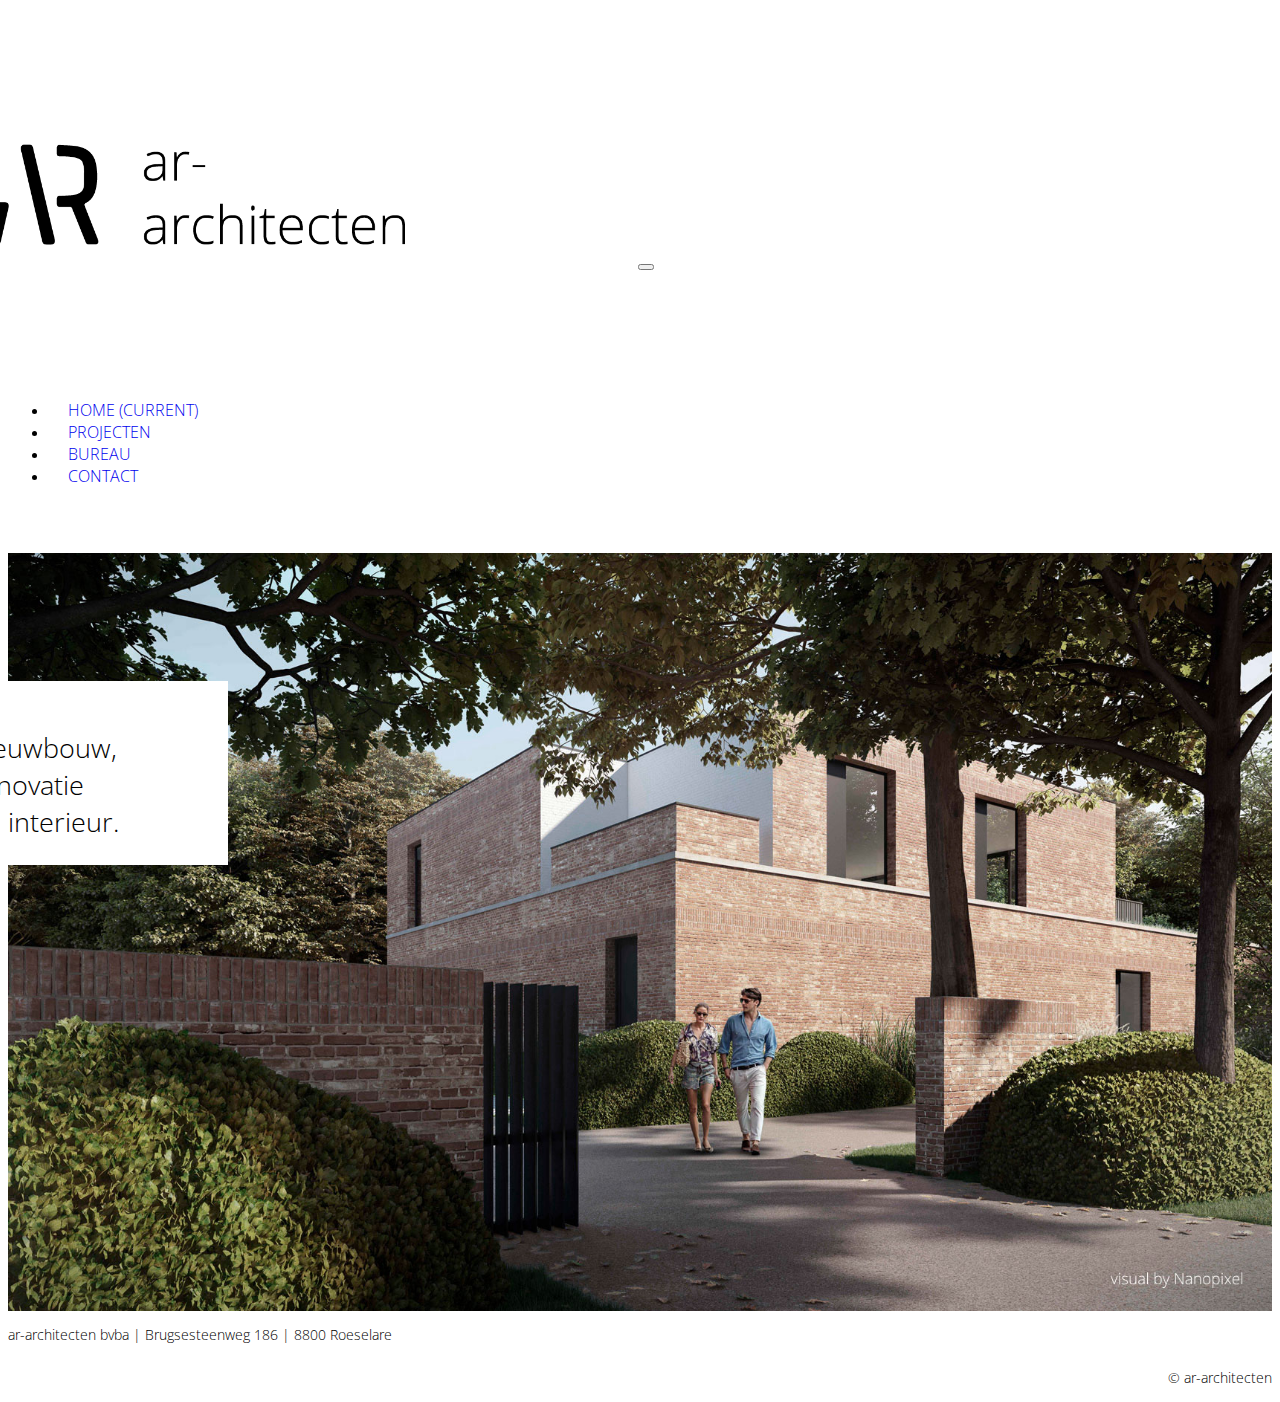
<file: index.html>
<!doctype html>
<html lang="en">

<head>
    <!-- Required meta tags -->
    <meta charset="utf-8">
    <meta name="viewport" content="width=device-width, initial-scale=1, shrink-to-fit=no">
    <meta name="viewport" content="width=device-width, initial-scale=1">

    <!-- Bootstrap CSS -->
    <link rel="stylesheet" href="https://stackpath.bootstrapcdn.com/bootstrap/4.1.3/css/bootstrap.min.css" integrity="sha384-MCw98/SFnGE8fJT3GXwEOngsV7Zt27NXFoaoApmYm81iuXoPkFOJwJ8ERdknLPMO"
        crossorigin="anonymous">

    <!-- icons -->
    <link rel="stylesheet" href="https://use.fontawesome.com/releases/v5.5.0/css/all.css" integrity="sha384-B4dIYHKNBt8Bc12p+WXckhzcICo0wtJAoU8YZTY5qE0Id1GSseTk6S+L3BlXeVIU"
        crossorigin="anonymous">
    <!-- fonts -->
    <link href="https://fonts.googleapis.com/css?family=Open+Sans:300,400,700" rel="stylesheet">

    <!-- custom css -->
    <link rel="stylesheet" href="index.css">

    <title>ar-architecten</title>
</head>

<body>

    <!-- navigation -->

    <div class="container sticky-top">
        <nav class="navbar navbar-expand-lg navbar-light bg-ar">
            <a class="navbar-brand" href="index.html">
                <div class="col-md-12 col-sm-6">
                    <img src="images/LOGO.png" alt="">
                </div>
            </a>
            <button class="navbar-toggler" type="button" data-toggle="collapse" data-target="#navbarNav" aria-controls="navbarNav" aria-expanded="false"
                aria-label="Toggle navigation">
                <span class="navbar-toggler-icon"></span>
            </button>
            <div class="collapse navbar-collapse" id="navbarNav">
                <ul class="navbar-nav">
                    <li class="nav-item active">
                        <a class="nav-link" href="index.html">Home
                            <span class="sr-only">(current)</span>
                        </a>
                    </li>
                    <li class="nav-item">
                        <a class="nav-link" href="projecten.html">Projecten</a>
                    </li>
                    <li class="nav-item">
                        <a class="nav-link" href="bureau.html">Bureau</a>
                    </li>
                    <li class="nav-item">
                        <a class="nav-link" href="contact.html">Contact</a>
                    </li>
                </ul>
            </div>
        </nav>
    </div>

    <!-- jumbotron -->

    <div class="container header">
        <div class="row">
            <div class="col-md-12">
                <div class="image_merel">
                    <img src="images/wittemerelheader.jpg" alt="">
                    <div class="main_txt">
                        <h2>nieuwbouw,
                            <br> renovatie
                            <br> en interieur.</h2>
                    </div>
                </div>
            </div>
        </div>
    </div>




    <!-- footer -->

    <div class="container footer">
        <div class="row footerhome">
            <div class="col-md-6 col-sm-12">
                <footer> ar-architecten bvba | Brugsesteenweg 186 | 8800 Roeselare</footer>
            </div>
            <div class="col-md-6 col-sm-12 footercopyright">
                <h3> © ar-architecten </h3>
            </div>
        </div>
    </div>




    <!-- Optional JavaScript -->
    <!-- jQuery first, then Popper.js, then Bootstrap JS -->
    <script src="https://code.jquery.com/jquery-3.3.1.slim.min.js" integrity="sha384-q8i/X+965DzO0rT7abK41JStQIAqVgRVzpbzo5smXKp4YfRvH+8abtTE1Pi6jizo"
        crossorigin="anonymous"></script>
    <script src="https://cdnjs.cloudflare.com/ajax/libs/popper.js/1.14.3/umd/popper.min.js" integrity="sha384-ZMP7rVo3mIykV+2+9J3UJ46jBk0WLaUAdn689aCwoqbBJiSnjAK/l8WvCWPIPm49"
        crossorigin="anonymous"></script>
    <script src="https://stackpath.bootstrapcdn.com/bootstrap/4.1.3/js/bootstrap.min.js" integrity="sha384-ChfqqxuZUCnJSK3+MXmPNIyE6ZbWh2IMqE241rYiqJxyMiZ6OW/JmZQ5stwEULTy"
        crossorigin="anonymous"></script>
</body>

</html>
</file>
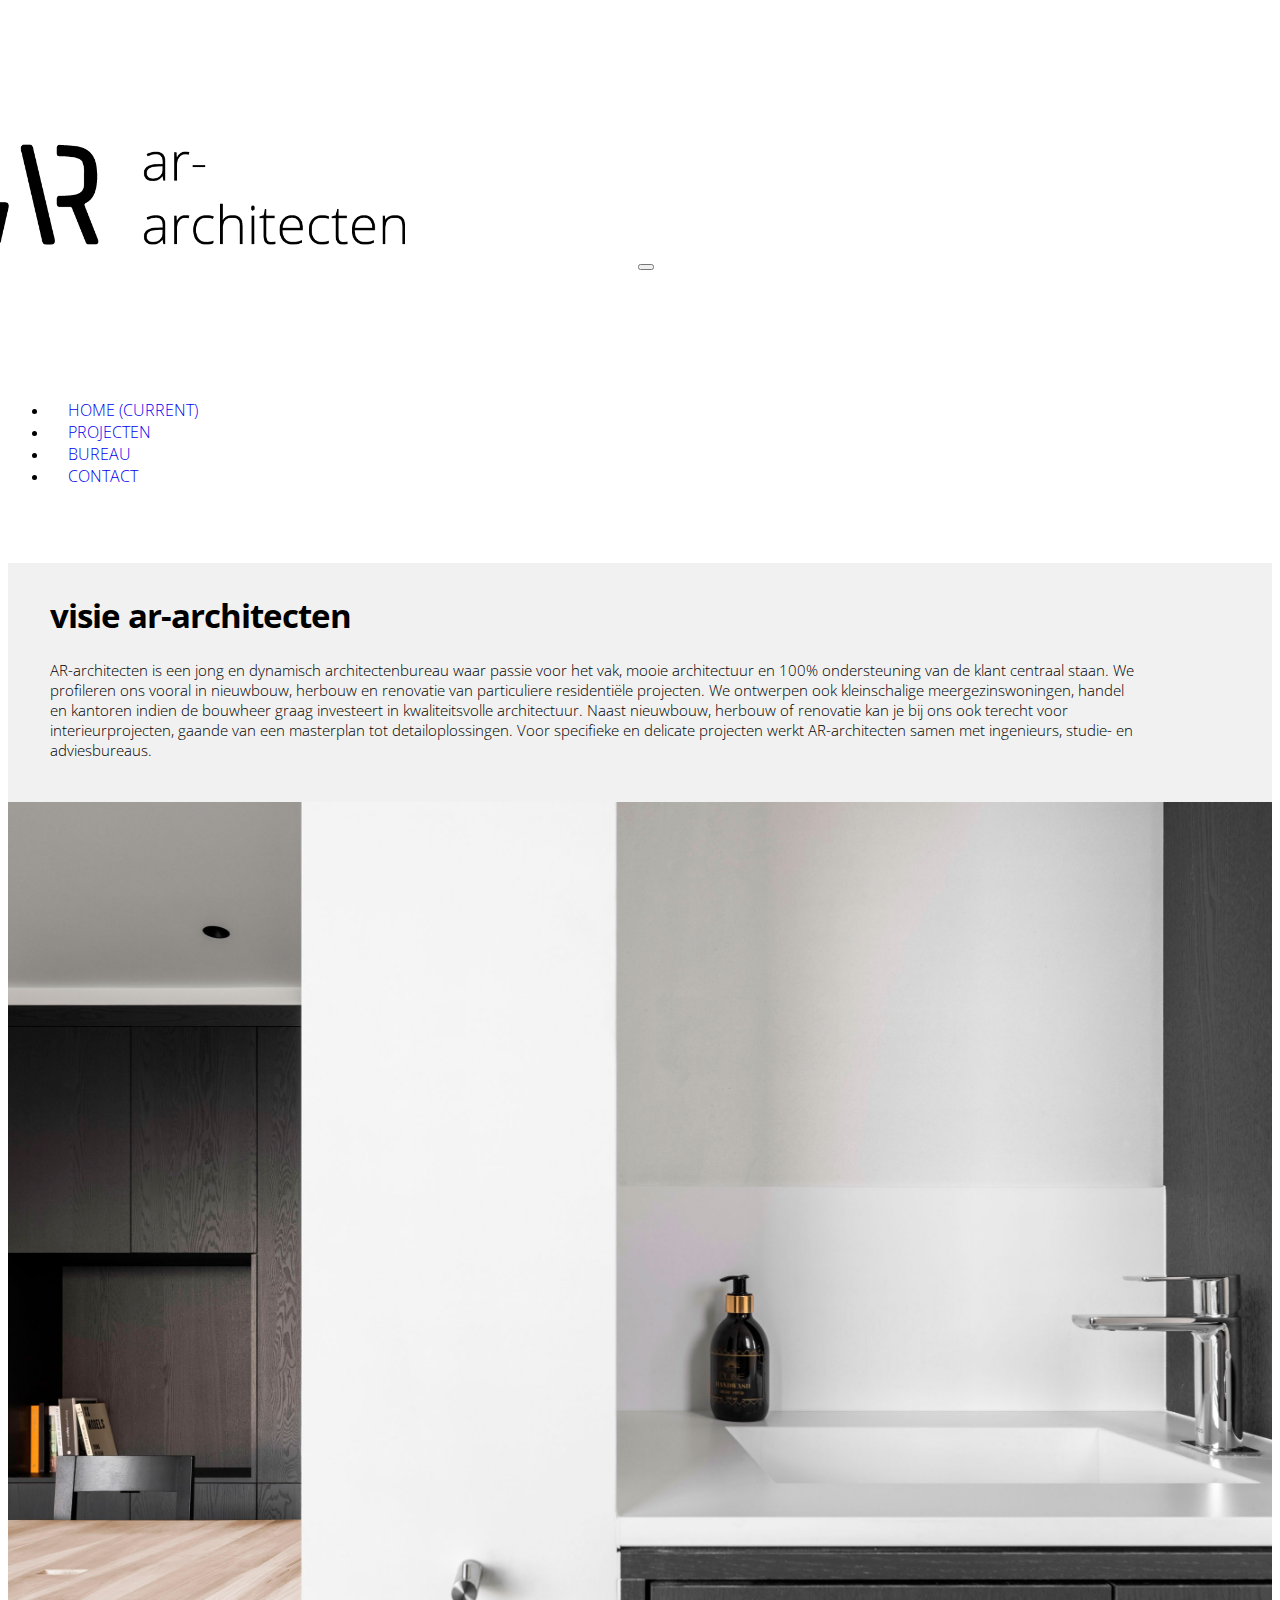
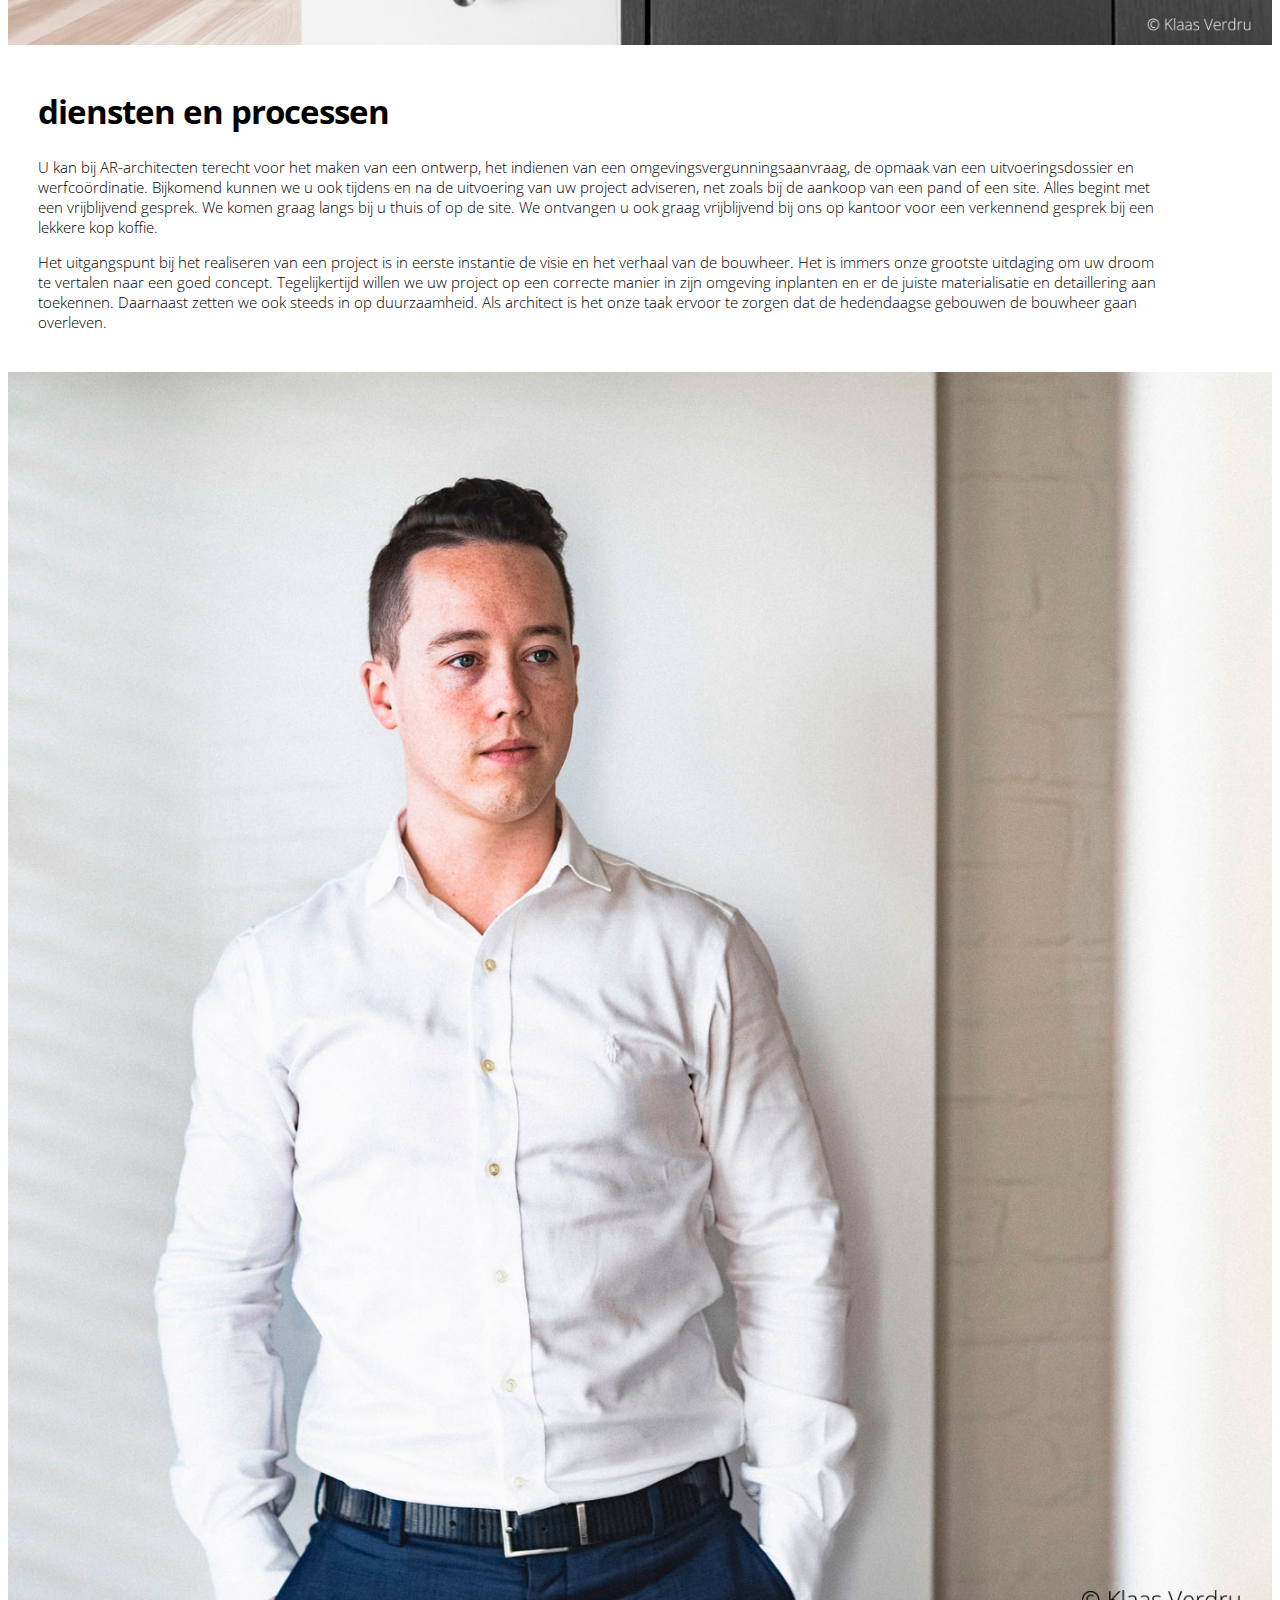
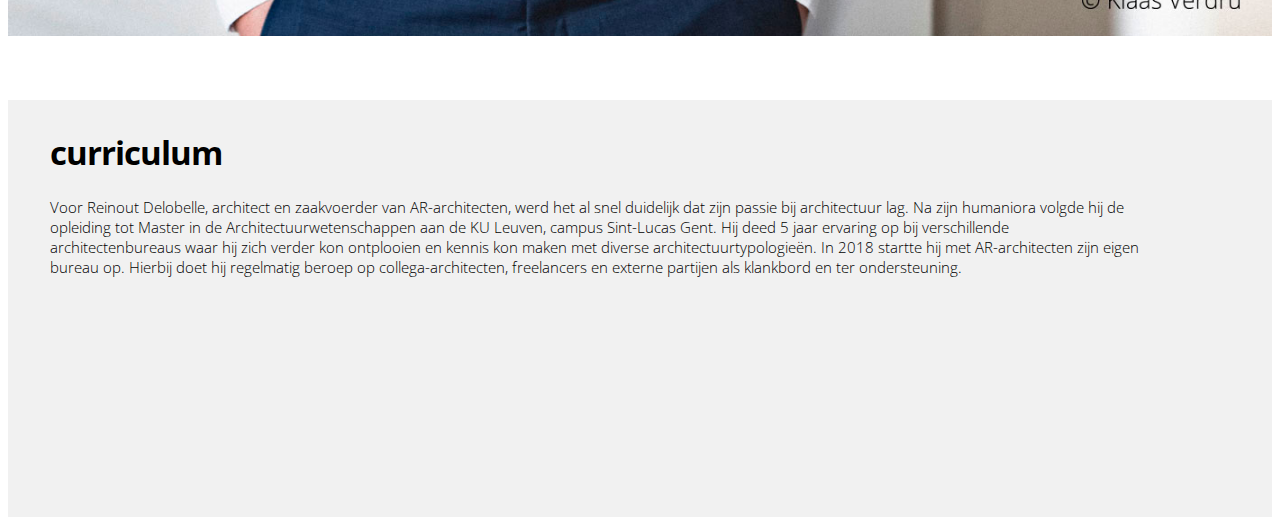
<file: bureau.html>
<!doctype html>
<html lang="en">

<head>
    <!-- Required meta tags -->
    <meta charset="utf-8">
    <meta name="viewport" content="width=device-width, initial-scale=1, shrink-to-fit=no">
    <meta name="viewport" content="width=device-width, initial-scale=1">

    <!-- Bootstrap CSS -->
    <link rel="stylesheet" href="https://stackpath.bootstrapcdn.com/bootstrap/4.1.3/css/bootstrap.min.css" integrity="sha384-MCw98/SFnGE8fJT3GXwEOngsV7Zt27NXFoaoApmYm81iuXoPkFOJwJ8ERdknLPMO"
        crossorigin="anonymous">

    <!-- icons -->
    <link rel="stylesheet" href="https://use.fontawesome.com/releases/v5.3.1/css/all.css" integrity="sha384-mzrmE5qonljUremFsqc01SB46JvROS7bZs3IO2EmfFsd15uHvIt+Y8vEf7N7fWAU"
        crossorigin="anonymous">
    <!-- fonts -->
    <link href="https://fonts.googleapis.com/css?family=Open+Sans:300,400,700" rel="stylesheet">

    <!-- custom css -->
    <link rel="stylesheet" href="index.css">

    <title>ar-architecten</title>
</head>

<body>

    <!-- navigation -->

    <div class="container sticky-top">
        <nav class="navbar navbar-expand-lg navbar-light bg-ar">
            <a class="navbar-brand" href="index.html">
                <div class="col-md-12 col-sm-6">
                    <img src="images/LOGO.png" alt="logo">
                </div>
            </a>
            <button class="navbar-toggler" type="button" data-toggle="collapse" data-target="#navbarNav" aria-controls="navbarNav" aria-expanded="false"
                aria-label="Toggle navigation">
                <span class="navbar-toggler-icon"></span>
            </button>
            <div class="collapse navbar-collapse" id="navbarNav">
                <ul class="navbar-nav">
                    <li class="nav-item">
                        <a class="nav-link" href="index.html">Home
                            <span class="sr-only">(current)</span>
                        </a>
                    </li>
                    <li class="nav-item">
                        <a class="nav-link" href="projecten.html">Projecten</a>
                    </li>
                    <li class="nav-item active">
                        <a class="nav-link" href="bureau.html">Bureau</a>
                    </li>
                    <li class="nav-item">
                        <a class="nav-link" href="contact.html">Contact</a>
                    </li>
                </ul>
            </div>
        </nav>
    </div>



    <!-- OVER -->
    <div class="container">
        <div class="row over">
            <!-- Visie ar-architecten -->
            <div class="col-lg-6 col-md-12 col-sm-12">
                <div class="overar">
                    <h1>visie ar-architecten</h1>
                    <p>AR-architecten is een jong en dynamisch architectenbureau waar passie voor het vak, mooie architectuur
                        en 100% ondersteuning van de klant centraal staan. We profileren ons vooral in nieuwbouw, herbouw
                        en renovatie van particuliere residentiële projecten. We ontwerpen ook kleinschalige meergezinswoningen,
                        handel en kantoren indien de bouwheer graag investeert in kwaliteitsvolle architectuur. Naast nieuwbouw,
                        herbouw of renovatie kan je bij ons ook terecht voor interieurprojecten, gaande van een masterplan
                        tot detailoplossingen. Voor specifieke en delicate projecten werkt AR-architecten samen met ingenieurs,
                        studie- en adviesbureaus.
                    </p>
                </div>
            </div>
            <!-- einde visie -->

            <!-- foto visie ar-architecten -->

            <div class="col-lg-6 col-md-12 col-sm-12">
                <article class="fotobureau">
                    <img src="images/fotovisie.jpg" alt="">
                </article>
            </div>
            <!-- einde foto -->

            <!-- diensten en proces  -->

            <div class="col-lg-12 col-md-12 col-sm-12">
                <div class="diensten">
                    <h1>diensten en processen</h1>
                    <p>U kan bij AR-architecten terecht voor het maken van een ontwerp, het indienen van een omgevingsvergunningsaanvraag,
                        de opmaak van een uitvoeringsdossier en werfcoördinatie. Bijkomend kunnen we u ook tijdens en na
                        de uitvoering van uw project adviseren, net zoals bij de aankoop van een pand of een site. Alles
                        begint met een vrijblijvend gesprek. We komen graag langs bij u thuis of op de site. We ontvangen
                        u ook graag vrijblijvend bij ons op kantoor voor een verkennend gesprek bij een lekkere kop koffie.
                    </p>

                    <p>Het uitgangspunt bij het realiseren van een project is in eerste instantie de visie en het verhaal van
                        de bouwheer. Het is immers onze grootste uitdaging om uw droom te vertalen naar een goed concept.
                        Tegelijkertijd willen we uw project op een correcte manier in zijn omgeving inplanten en er de juiste
                        materialisatie en detaillering aan toekennen. Daarnaast zetten we ook steeds in op duurzaamheid.
                        Als architect is het onze taak ervoor te zorgen dat de hedendaagse gebouwen de bouwheer gaan overleven.</p>
                </div>
            </div>

            <!-- einde  -->

            <!-- CV ar-architecten -->
            <div class="col-lg-6 col-md-12 col-sm-12">
                <article class="fotocurriculum">
                    <img src="images/zelfportret2.jpg" alt="">
                </article>
            </div>
            <!-- einde CV -->

            <!-- foto CV ar-architecten -->
            <div class="col-lg-6 col-md-12 col-sm-12">
                <div class="curriculum">
                    <h1>curriculum</h1>
                    <p>Voor Reinout Delobelle, architect en zaakvoerder van AR-architecten, werd het al snel duidelijk dat zijn
                        passie bij architectuur lag. Na zijn humaniora volgde hij de opleiding tot Master in de Architectuurwetenschappen
                        aan de KU Leuven, campus Sint-Lucas Gent. Hij deed 5 jaar ervaring op bij verschillende architectenbureaus
                        waar hij zich verder kon ontplooien en kennis kon maken met diverse architectuurtypologieën. In 2018
                        startte hij met AR-architecten zijn eigen bureau op. Hierbij doet hij regelmatig beroep op collega-architecten,
                        freelancers en externe partijen als klankbord en ter ondersteuning.
                    </p>
                </div>
            </div>


            <!-- einde foto -->

        </div>





        <!-- Optional JavaScript -->
        <!-- jQuery first, then Popper.js, then Bootstrap JS -->
        <script src="https://code.jquery.com/jquery-3.3.1.slim.min.js" integrity="sha384-q8i/X+965DzO0rT7abK41JStQIAqVgRVzpbzo5smXKp4YfRvH+8abtTE1Pi6jizo"
            crossorigin="anonymous"></script>
        <script src="https://cdnjs.cloudflare.com/ajax/libs/popper.js/1.14.3/umd/popper.min.js" integrity="sha384-ZMP7rVo3mIykV+2+9J3UJ46jBk0WLaUAdn689aCwoqbBJiSnjAK/l8WvCWPIPm49"
            crossorigin="anonymous"></script>
        <script src="https://stackpath.bootstrapcdn.com/bootstrap/4.1.3/js/bootstrap.min.js" integrity="sha384-ChfqqxuZUCnJSK3+MXmPNIyE6ZbWh2IMqE241rYiqJxyMiZ6OW/JmZQ5stwEULTy"
            crossorigin="anonymous"></script>
</body>

</html>
</file>
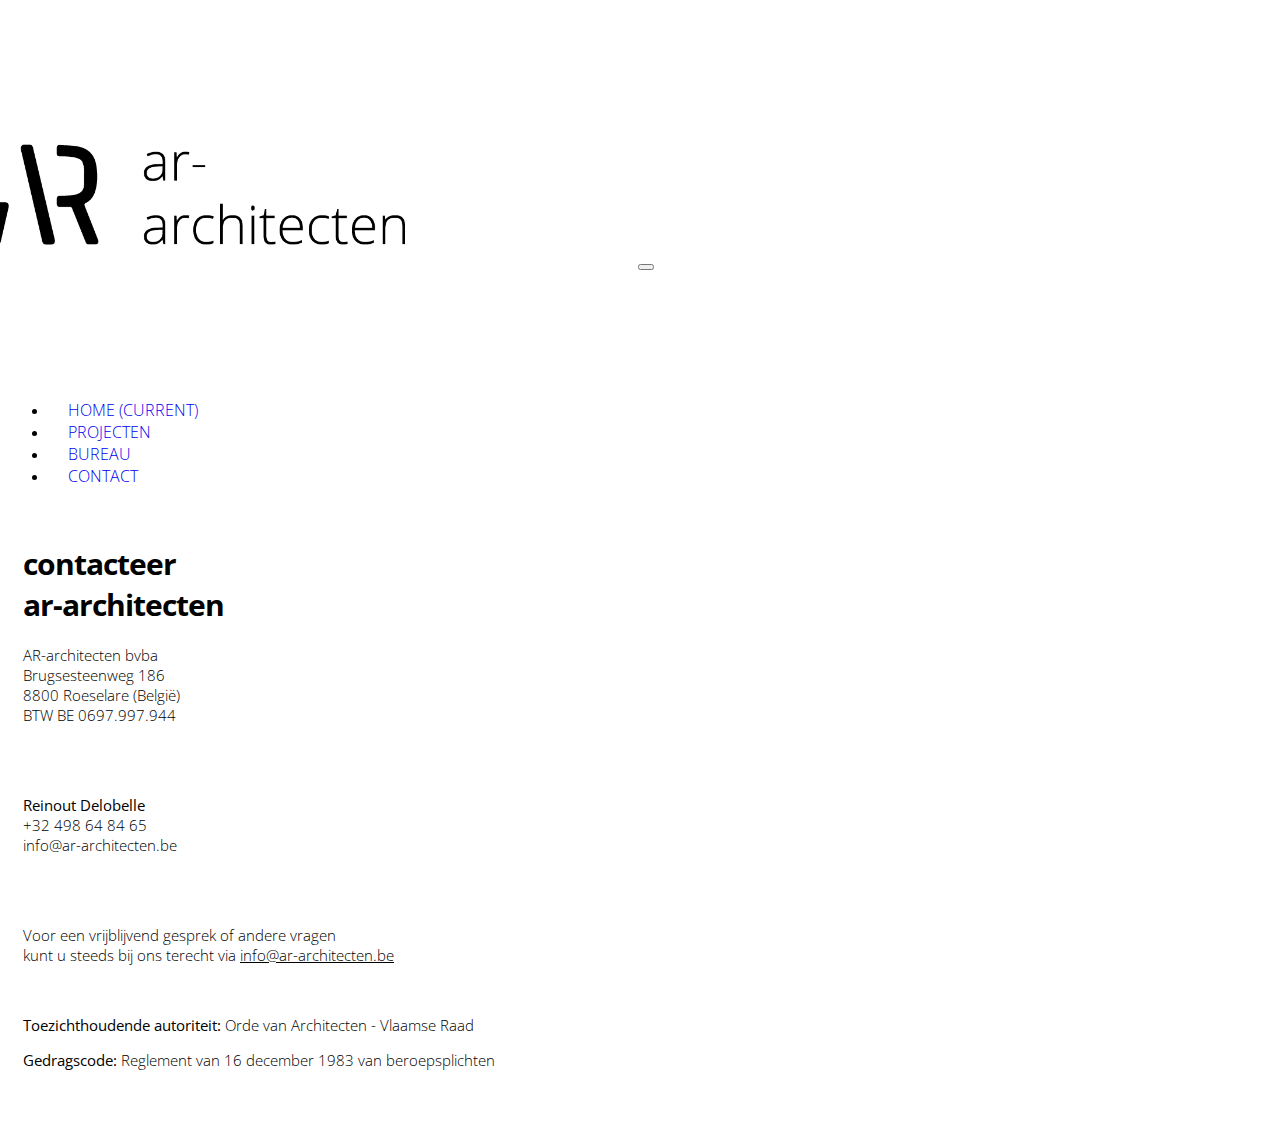
<file: contact.html>
<!doctype html>
<html lang="en">

<head>
    <!-- Required meta tags -->
    <meta charset="utf-8">
    <meta name="viewport" content="width=device-width, initial-scale=1, shrink-to-fit=no">
    <meta name="viewport" content="width=device-width, initial-scale=1">

    <!-- Bootstrap CSS -->
    <link rel="stylesheet" href="https://stackpath.bootstrapcdn.com/bootstrap/4.1.3/css/bootstrap.min.css" integrity="sha384-MCw98/SFnGE8fJT3GXwEOngsV7Zt27NXFoaoApmYm81iuXoPkFOJwJ8ERdknLPMO"
        crossorigin="anonymous">

    <!-- icons -->
    <link rel="stylesheet" href="https://use.fontawesome.com/releases/v5.3.1/css/all.css" integrity="sha384-mzrmE5qonljUremFsqc01SB46JvROS7bZs3IO2EmfFsd15uHvIt+Y8vEf7N7fWAU"
        crossorigin="anonymous">
    <!-- fonts -->
    <link href="https://fonts.googleapis.com/css?family=Open+Sans:300,400,700" rel="stylesheet">

    <!-- custom css -->
    <link rel="stylesheet" href="index.css">

    <title>ar-architecten</title>
</head>

<body>

    <!-- navigation -->

    <div class="container sticky-top">
        <nav class="navbar navbar-expand-lg navbar-light bg-ar">
            <a class="navbar-brand" href="index.html">
                <div class="col-md-12 col-sm-6">
                    <img src="images/LOGO.png" alt="">
                </div>
            </a>
            <button class="navbar-toggler" type="button" data-toggle="collapse" data-target="#navbarNav" aria-controls="navbarNav" aria-expanded="false"
                aria-label="Toggle navigation">
                <span class="navbar-toggler-icon"></span>
            </button>
            <div class="collapse navbar-collapse" id="navbarNav">
                <ul class="navbar-nav">
                    <li class="nav-item">
                        <a class="nav-link" href="index.html">Home
                            <span class="sr-only">(current)</span>
                        </a>
                    </li>
                    <li class="nav-item">
                        <a class="nav-link" href="projecten.html">Projecten</a>
                    </li>
                    <li class="nav-item">
                        <a class="nav-link" href="bureau.html">Bureau</a>
                    </li>
                    <li class="nav-item active">
                        <a class="nav-link" href="contact.html">Contact</a>
                    </li>
                </ul>
            </div>
        </nav>
    </div>

    <!-- contact -->
    <div class="container">
        <div class="row contact">
            <div class="col-md-12 col-sm-12">
                <article class="contacteer">
                    <h1>contacteer
                        <br> ar-architecten</h1>
                    <p>AR-architecten bvba
                        <br> Brugsesteenweg 186
                        <br> 8800 Roeselare (België)
                        <br> BTW BE 0697.997.944
                    </p>
                </article>
            </div>

            <div class="col-md-12 col-sm-12">
                <div class="contactgegevens">
                    <p>
                        <b>Reinout Delobelle</b>
                        <br>
                        <a class="tel" href="tel:+32 498 64 84 65">+32 498 64 84 65</a>
                        <br>
                        <a class="mailto" href="mailto:info@ar-architecten.be"> info@ar-architecten.be </a>

                    </p>
                </div>
            </div>


            <div class="col-md-12 col-sm-12">
                <div class="tekstcontact">
                    <p>
                        Voor een vrijblijvend gesprek of andere vragen
                        <br> kunt u steeds bij ons terecht via
                        <u>
                            <a class="mailto" href="mailto:info@ar-architecten.be"> info@ar-architecten.be </a>
                        </u>

                    </p>
                </div>
            </div>

            <div class="col-md-12 col-sm-12">
                <div class="tekstorde">
                    <p>
                        <b> Toezichthoudende autoriteit:</b>
                        <a href="https://www.architect.be/"> Orde van Architecten - Vlaamse Raad </a>
                    </p>
                </div>
                <div class="tekstcode">
                    <p>
                        <b> Gedragscode:</b>
                        <a href="https://www.architect.be/"> Reglement van 16 december 1983 van beroepsplichten </a>
                    </p>
                </div>
            </div>
            <div class="col-md-12 col-sm-12">
                <div class="socialmedia">
                    <a href="https://www.instagram.com/ar_architecten/" class="instagramcontact">
                        <i class="fab fa-instagram"></i>
                    </a>
                    <a href="https://www.facebook.com/ararchitecten/" class="facebookcontact">
                        <i class="fab fa-facebook-f"></i>
                    </a>

                </div>
            </div>










            <!-- Optional JavaScript -->
            <!-- jQuery first, then Popper.js, then Bootstrap JS -->
            <script src="https://code.jquery.com/jquery-3.3.1.slim.min.js" integrity="sha384-q8i/X+965DzO0rT7abK41JStQIAqVgRVzpbzo5smXKp4YfRvH+8abtTE1Pi6jizo"
                crossorigin="anonymous"></script>
            <script src="https://cdnjs.cloudflare.com/ajax/libs/popper.js/1.14.3/umd/popper.min.js" integrity="sha384-ZMP7rVo3mIykV+2+9J3UJ46jBk0WLaUAdn689aCwoqbBJiSnjAK/l8WvCWPIPm49"
                crossorigin="anonymous"></script>
            <script src="https://stackpath.bootstrapcdn.com/bootstrap/4.1.3/js/bootstrap.min.js" integrity="sha384-ChfqqxuZUCnJSK3+MXmPNIyE6ZbWh2IMqE241rYiqJxyMiZ6OW/JmZQ5stwEULTy"
                crossorigin="anonymous"></script>
</body>

</html>
</file>
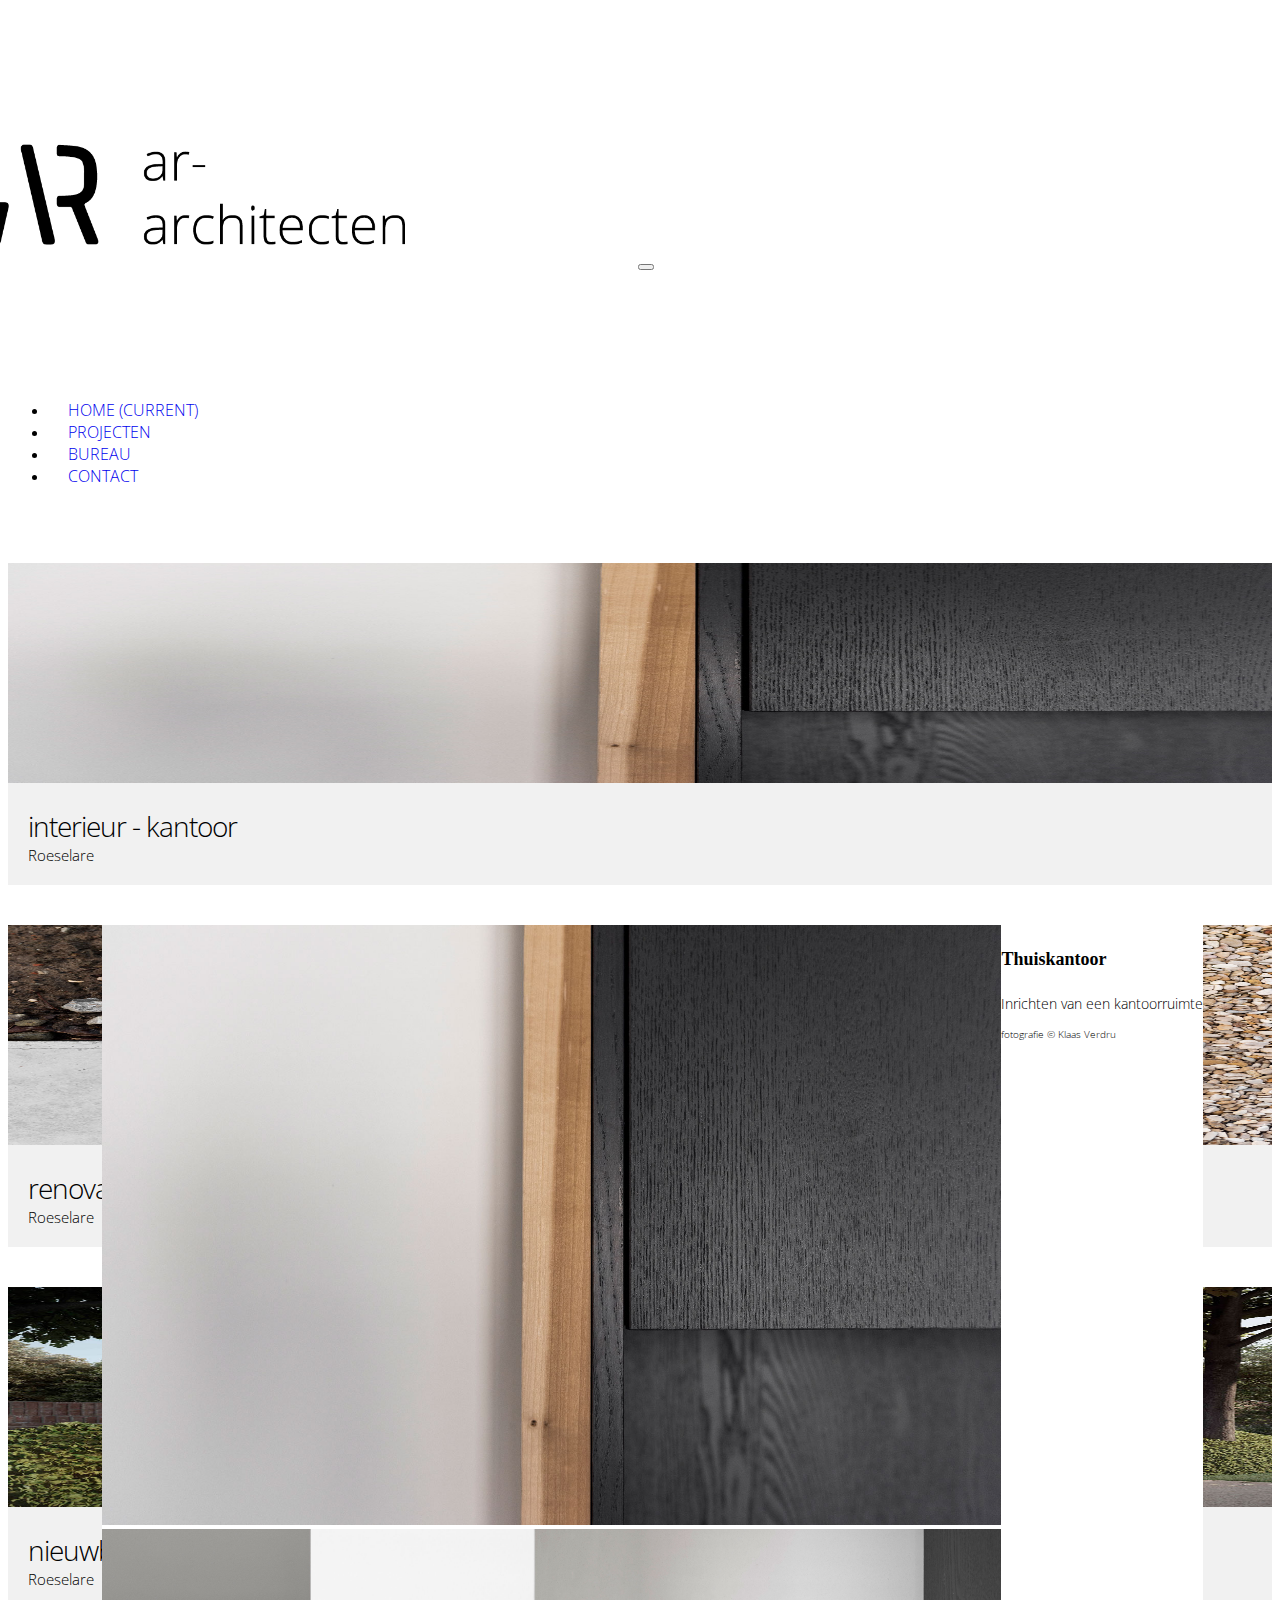
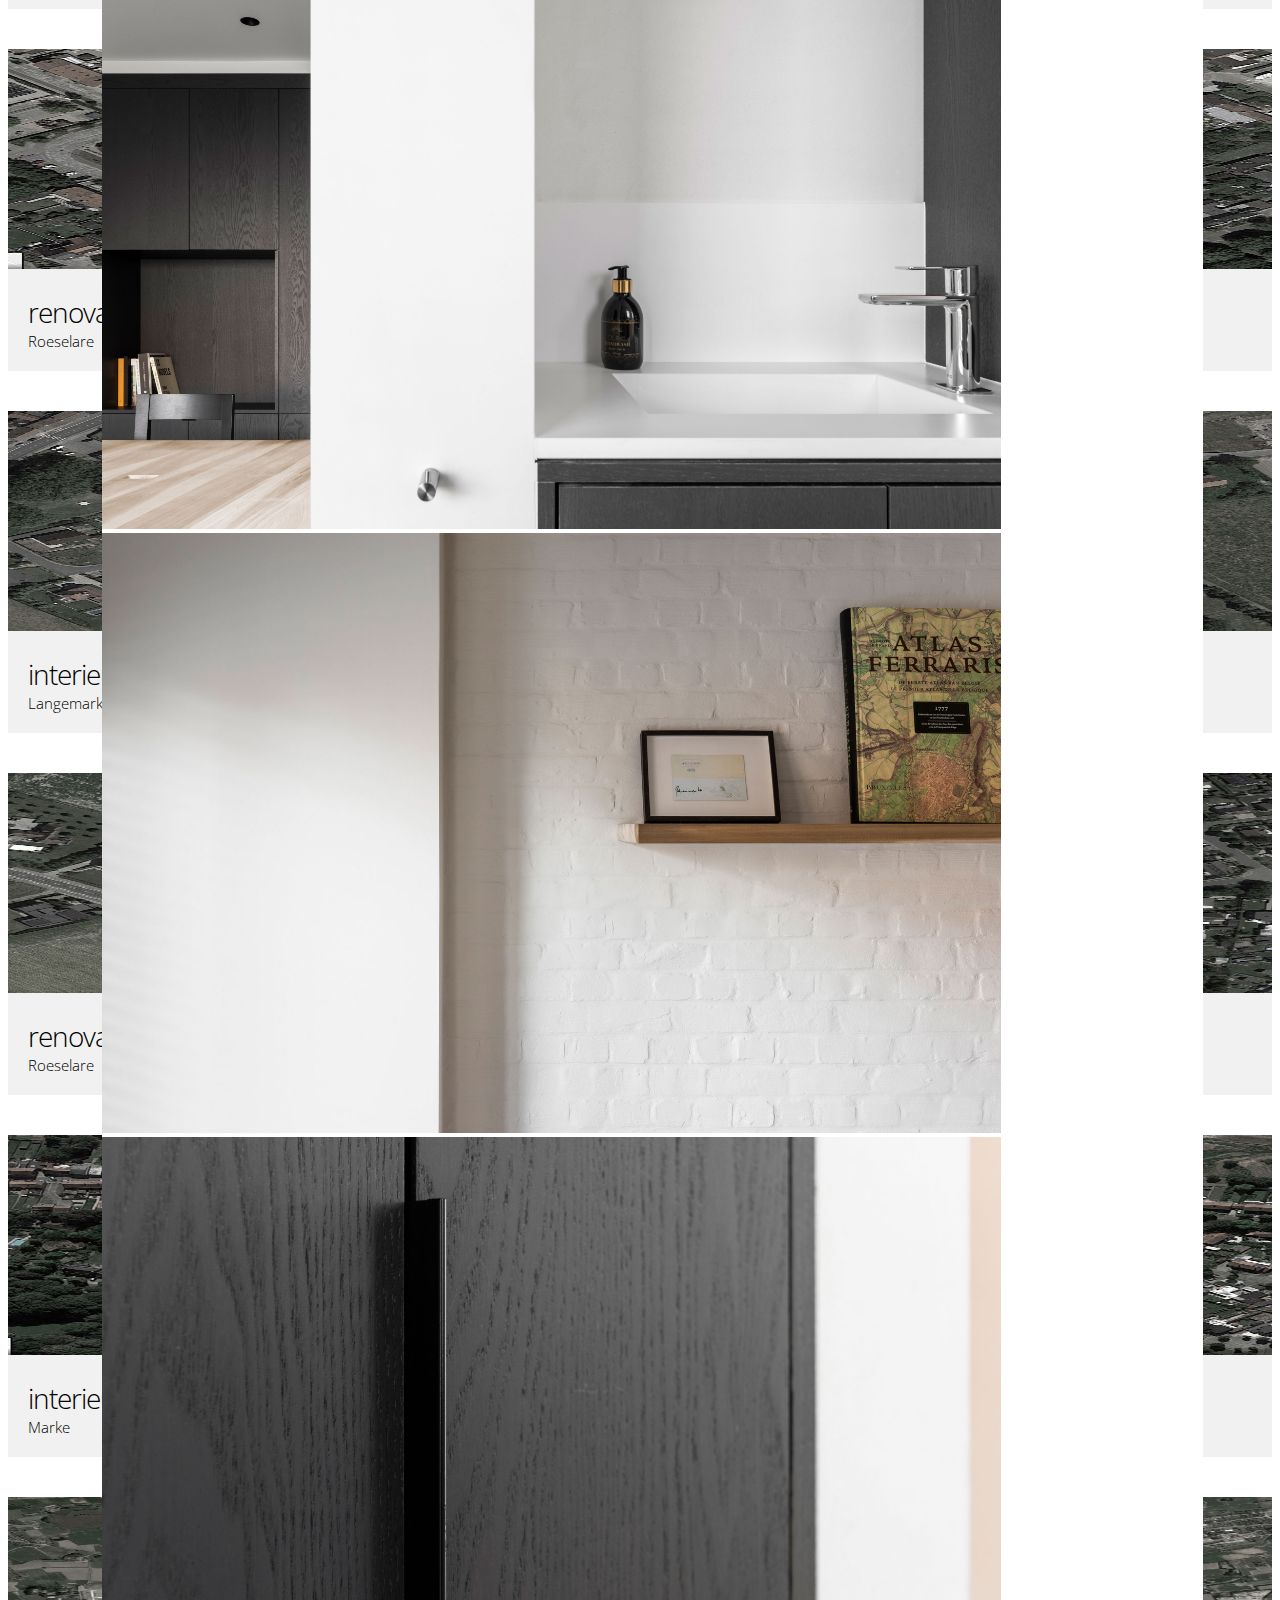
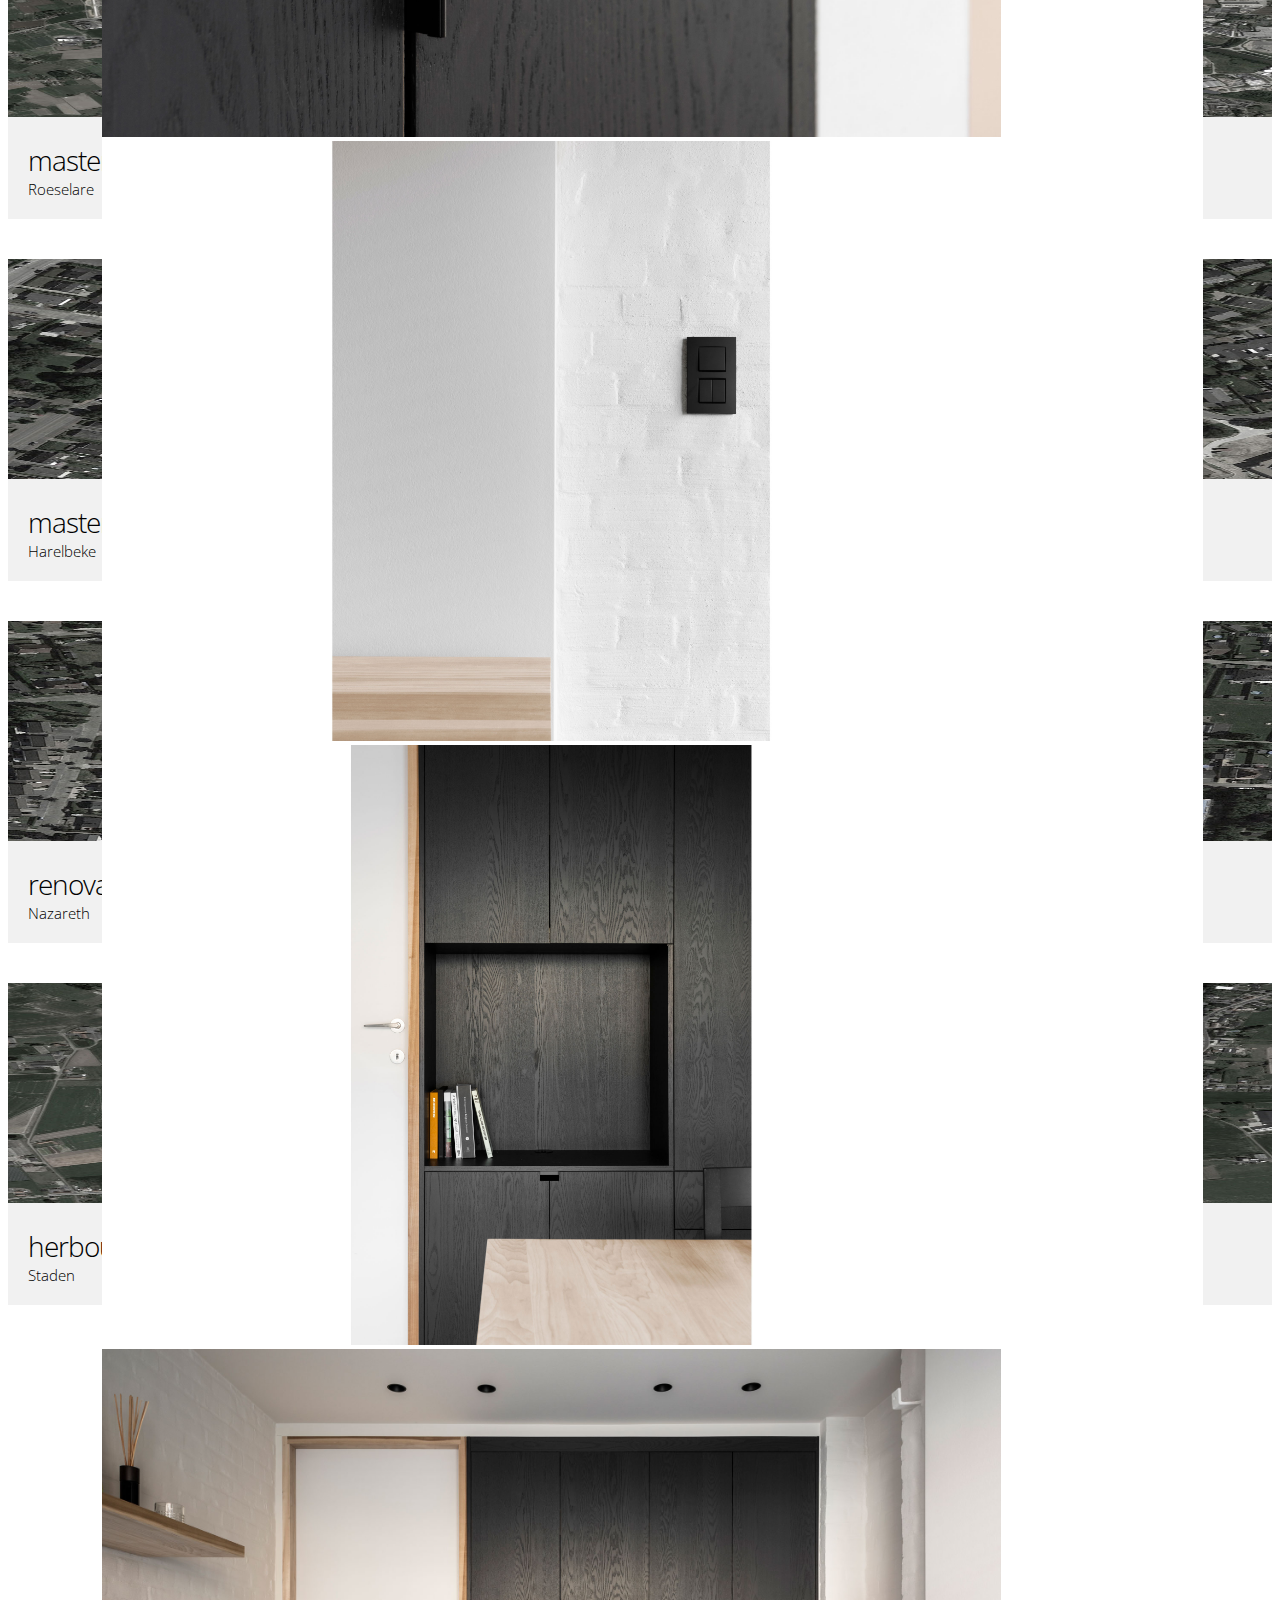
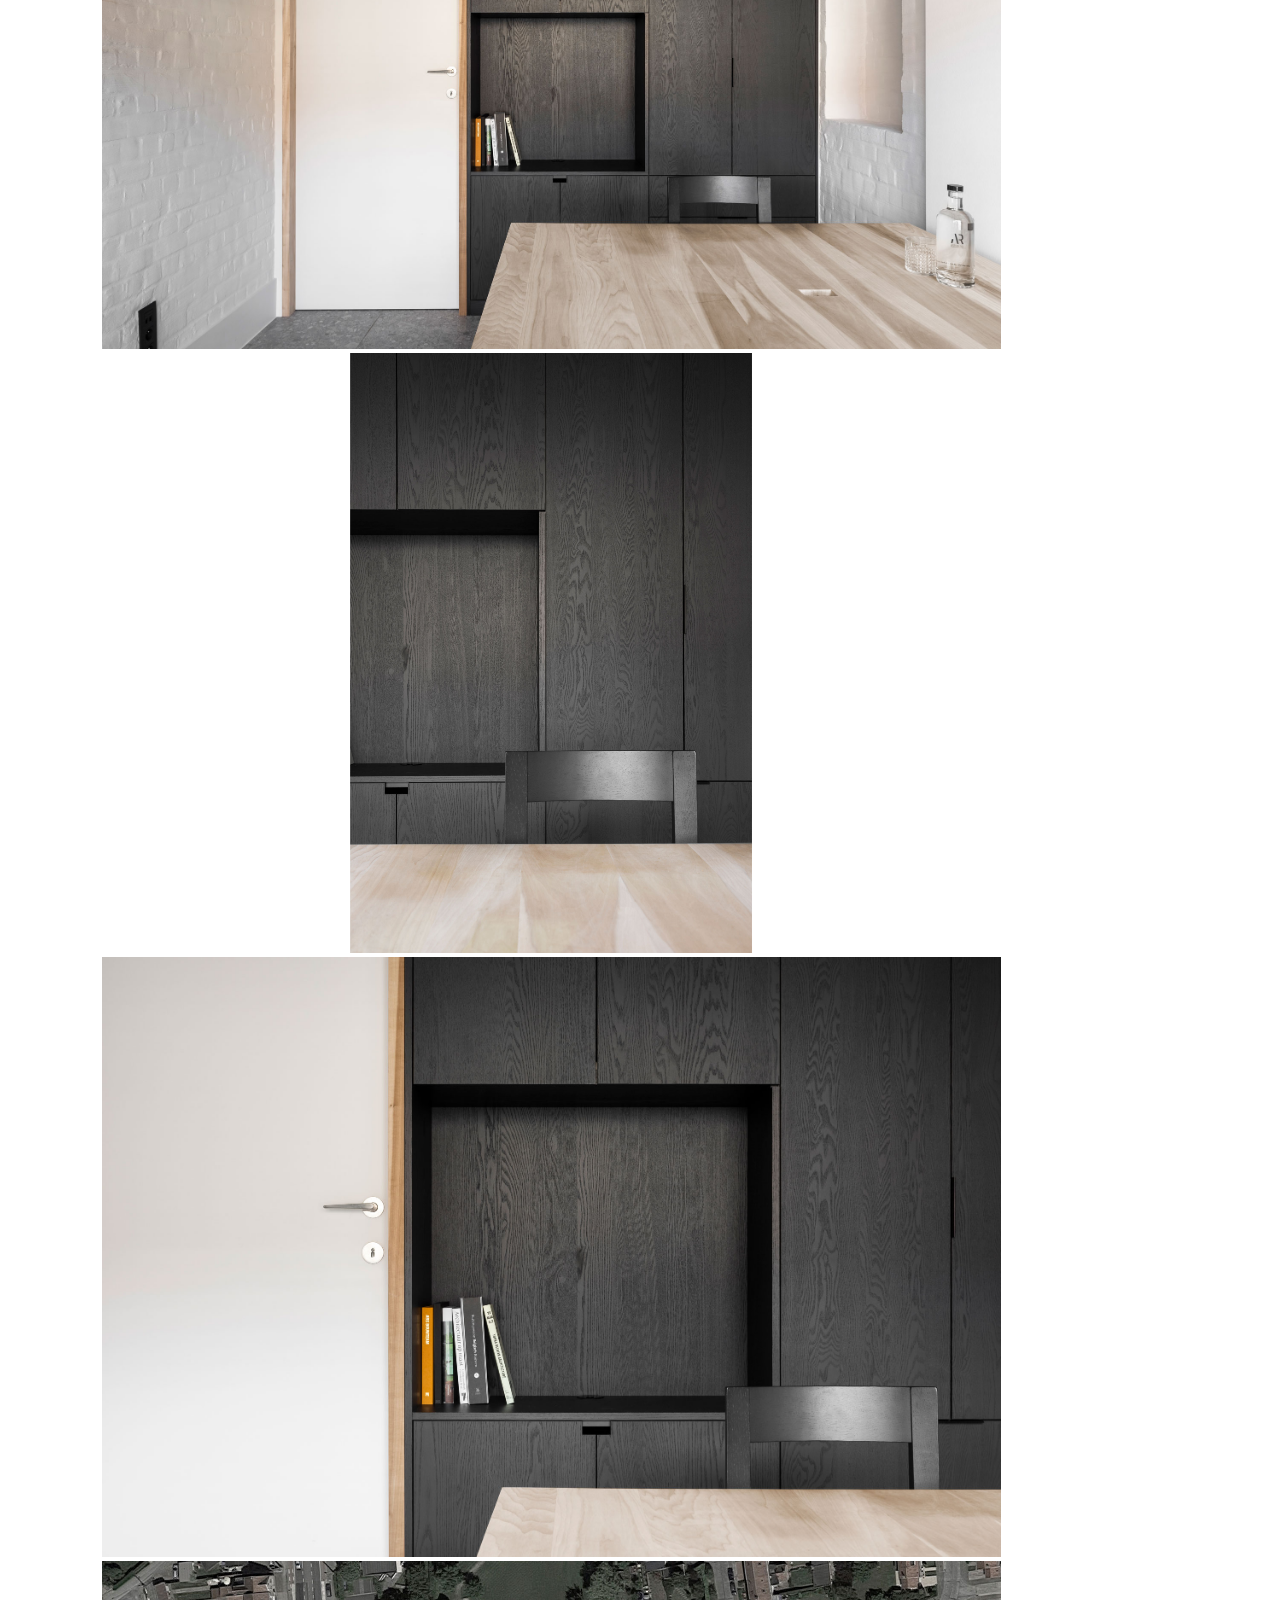
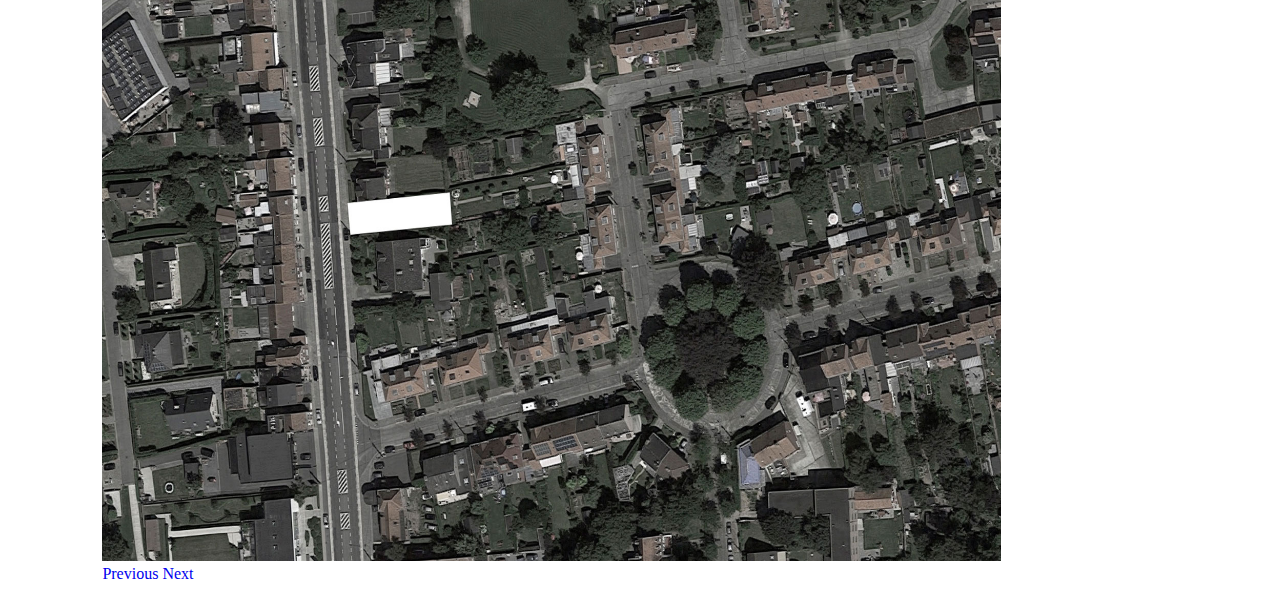
<file: projecten.html>
<!doctype html>
<html lang="en">

<head>
    <!-- Required meta tags -->
    <meta charset="utf-8">
    <meta name="viewport" content="width=device-width, initial-scale=1, shrink-to-fit=no">
    <meta name="viewport" content="width=device-width, initial-scale=1">

    <!-- Bootstrap CSS -->
    <link rel="stylesheet" href="https://stackpath.bootstrapcdn.com/bootstrap/4.1.3/css/bootstrap.min.css" integrity="sha384-MCw98/SFnGE8fJT3GXwEOngsV7Zt27NXFoaoApmYm81iuXoPkFOJwJ8ERdknLPMO"
        crossorigin="anonymous">

    <!-- icons -->
    <link rel="stylesheet" href="https://use.fontawesome.com/releases/v5.3.1/css/all.css" integrity="sha384-mzrmE5qonljUremFsqc01SB46JvROS7bZs3IO2EmfFsd15uHvIt+Y8vEf7N7fWAU"
        crossorigin="anonymous">
    <!-- fonts -->
    <link href="https://fonts.googleapis.com/css?family=Open+Sans:300,400,700" rel="stylesheet">

    <!-- custom css -->
    <link rel="stylesheet" href="index.css">

    <title>ar-architecten</title>
</head>

<body>

    <!-- navigation -->

    <div class="container sticky-top">
        <nav class="navbar navbar-expand-lg navbar-light bg-ar">
            <a class="navbar-brand" href="index.html">
                <div class="col-md-12 col-sm-6">
                    <img src="images/LOGO.png" alt="">
                </div>
            </a>
            <button class="navbar-toggler" type="button" data-toggle="collapse" data-target="#navbarNav" aria-controls="navbarNav" aria-expanded="false"
                aria-label="Toggle navigation">
                <span class="navbar-toggler-icon"></span>
            </button>
            <div class="collapse navbar-collapse" id="navbarNav">
                <ul class="navbar-nav">
                    <li class="nav-item">
                        <a class="nav-link" href="index.html">Home
                            <span class="sr-only">(current)</span>
                        </a>
                    </li>
                    <li class="nav-item active">
                        <a class="nav-link" href="projecten.html">Projecten</a>
                    </li>
                    <li class="nav-item">
                        <a class="nav-link" href="bureau.html">Bureau</a>
                    </li>
                    <li class="nav-item">
                        <a class="nav-link" href="contact.html">Contact</a>
                    </li>
                </ul>
            </div>
        </nav>
    </div>

    <!-- cards -->
    <div class="container">
        <div class="row projecten">
            <!-- begin textbox 1.1 -->

            <div class="col-md-6 col-lg-4 col-sm-12">
                <div class="cards">
                    <img class="btn btn-primary" data-toggle="modal" data-target="#exampleModalCenter" src="images/frontfoto-bureau.jpg" width="10%"
                        height="10%" alt="">
                    <h1>interieur - kantoor</h1>
                    <p>Roeselare</p>
                </div>
                <!-- Modal -->
                <div class="modal fade" id="exampleModalCenter" tabindex="-1" role="dialog" aria-labelledby="exampleModalCenterTitle" aria-hidden="true">
                    <div class="modal-dialog modal-dialog-centered" role="document">
                        <div class="modal-content">
                            <div class="modal-header">
                                <div id="carouselExampleControls" class="carousel slide" data-ride="carousel">
                                    <div class="carousel-inner">
                                        <div class="carousel-item active">
                                            <img class="d-block w-100" src="images/frontfoto-bureau.jpg" height="600px" alt="First slide">
                                        </div>
                                        <div class="carousel-item">
                                            <img class="d-block w-100" src="images/Bureau1.jpg" height="600px" alt="Second slide">
                                        </div>
                                        <div class="carousel-item">
                                            <img class="d-block w-100" src="images/Bureau2.jpg" height="600px" alt="Third slide">
                                        </div>
                                        <div class="carousel-item">
                                            <img class="d-block w-100" src="images/bureau3.jpg" height="600px" alt="Third slide">
                                        </div>
                                        <div class="carousel-item">
                                            <img class="d-block w-100" src="images/bureau4.jpg" height="600px" alt="First slide">
                                        </div>
                                        <div class="carousel-item">
                                            <img class="d-block w-100" src="images/bureau5.jpg" height="600px" alt="Second slide">
                                        </div>
                                        <div class="carousel-item">
                                            <img class="d-block w-100" src="images/bureau6.jpg" height="600px" alt="Third slide">
                                        </div>
                                        <div class="carousel-item">
                                            <img class="d-block w-100" src="images/bureau7.jpg" height="600px" alt="Third slide">
                                        </div>
                                        <div class="carousel-item">
                                            <img class="d-block w-100" src="images/bureau8.jpg" height="600px" alt="Third slide">
                                        </div>
                                        <div class="carousel-item">
                                            <img class="d-block w-100" src="images/kaartbureau.jpg" height="600px" alt="Third slide">
                                        </div>

                                    </div>
                                    <a class="carousel-control-prev" href="#carouselExampleControls" role="button" data-slide="prev">
                                        <span class="carousel-control-prev-icon" aria-hidden="true"></span>
                                        <span class="sr-only">Previous</span>
                                    </a>
                                    <a class="carousel-control-next" href="#carouselExampleControls" role="button" data-slide="next">
                                        <span class="carousel-control-next-icon" aria-hidden="true"></span>
                                        <span class="sr-only">Next</span>
                                    </a>
                                </div>
                                <h5 class="modal-title" id="exampleModalLongTitle"></h5>

                            </div>
                            <div class="modal-body">
                                <h4>Thuiskantoor</h4>
                                <p> Inrichten van een kantoorruimte </p>
                                <p class="copyright"> fotografie © Klaas Verdru </p>
                            </div>

                        </div>
                    </div>
                </div>
            </div>
            <!-- einde textbox -->
            <!-- begin textbox 1.3 -->
            <div class="col-md-6 col-lg-4 col-sm-12">
                <article class="cards">
                    <img src="images/renovatiefront.jpg" alt="">
                    <h1>renovatie - woning DS</h1>
                    <p>Roeselare</p>
                </article>
            </div>


            <!-- begin textbox 1.3 -->
            <div class="col-md-6 col-lg-4 col-sm-12">
                <article class="cards">
                    <img src="images/wittemerelfront.jpg" alt="">
                    <h1>nieuwbouw - restaurant</h1>
                    <p>Roeselare</p>
                </article>
            </div>

            <!-- begin textbox 1.1 -->
            <div class="col-md-6 col-lg-4 col-sm-12">
                <article class="cards">
                    <img src="images/kaartgc.jpg" alt="">
                    <h1>renovatie - woning GC</h1>
                    <p>Roeselare</p>
                </article>
            </div>
            <!-- einde textbox -->

            <!-- begin textbox 1.2 -->
            <div class="col-md-6 col-lg-4 col-sm-12">
                <article class="cards">
                    <img src="images/kaartov.jpg" alt="">
                    <h1>interieur - woning OV</h1>
                    <p>Langemark - Poelkapelle</p>
                </article>
            </div>
            <!-- einde textbox -->

            <!-- begin textbox 1.3 -->
            <div class="col-md-6 col-lg-4 col-sm-12">
                <article class="cards">
                    <img src="images/kaartpb.jpg" alt="">
                    <h1>renovatie - woning PB</h1>
                    <p>Roeselare</p>
                </article>
            </div>

            <!-- begin textbox 1.1 -->
            <div class="col-md-6 col-lg-4 col-sm-12">
                <article class="cards">
                    <img src="images/kaarttc.jpg" alt="">
                    <h1>interieur - woning TC</h1>
                    <p>Marke</p>
                </article>
            </div>
            <!-- einde textbox -->

            <!-- begin textbox 1.2 -->
            <div class="col-md-6 col-lg-4 col-sm-12">
                <article class="cards">
                    <img src="images/kaartssp.jpg" alt="">
                    <h1>masterplan - SSP</h1>
                    <p>Roeselare</p>
                </article>
            </div>
            <!-- einde textbox -->

            <!-- begin textbox 1.3 -->
            <div class="col-md-6 col-lg-4 col-sm-12">
                <article class="cards">
                    <img src="images/kaartsc.jpg" alt="">
                    <h1>masterplan - SC</h1>
                    <p>Harelbeke</p>
                </article>
            </div>

            <!-- begin textbox 1.1 -->
            <div class="col-md-6 col-lg-4 col-sm-12">
                <article class="cards">
                    <img src="images/kaartSH.jpg" alt="">
                    <h1>renovatie - woning SH</h1>
                    <p>Nazareth</p>
                </article>
            </div>
            <!-- einde textbox -->

            <!-- begin textbox 1.2 -->
            <div class="col-md-6 col-lg-4 col-sm-12">
                <article class="cards">
                    <img src="images/kaartvia.jpg" alt="">
                    <h1>herbouw - woning VM</h1>
                    <p>Staden</p>
                </article>
            </div>
            <!-- einde textbox -->


            <!-- einde textbox -->
        </div>
    </div>






    <!-- Optional JavaScript -->
    <!-- jQuery first, then Popper.js, then Bootstrap JS -->
    <script src="https://code.jquery.com/jquery-3.3.1.slim.min.js" integrity="sha384-q8i/X+965DzO0rT7abK41JStQIAqVgRVzpbzo5smXKp4YfRvH+8abtTE1Pi6jizo"
        crossorigin="anonymous"></script>
    <script src="https://cdnjs.cloudflare.com/ajax/libs/popper.js/1.14.3/umd/popper.min.js" integrity="sha384-ZMP7rVo3mIykV+2+9J3UJ46jBk0WLaUAdn689aCwoqbBJiSnjAK/l8WvCWPIPm49"
        crossorigin="anonymous"></script>
    <script src="https://stackpath.bootstrapcdn.com/bootstrap/4.1.3/js/bootstrap.min.js" integrity="sha384-ChfqqxuZUCnJSK3+MXmPNIyE6ZbWh2IMqE241rYiqJxyMiZ6OW/JmZQ5stwEULTy"
        crossorigin="anonymous"></script>
</body>

</html>
</file>
<file: index.css>
/*FONTS*/
@import url("https://fonts.googleapis.com/css?family=Montserrat:100,100i,200,200i,300,300i,400,400i,500,500i,600,600i,700,700i,800,800i,900,900i");
@import url("https://fonts.googleapis.com/css?family=Open+Sans:300,300i,400,400i,600,600i,700,700i,800,800i");
/* COLORS */
/* CARDS */
@import url("https://fonts.googleapis.com/css?family=Montserrat:100,100i,200,200i,300,300i,400,400i,500,500i,600,600i,700,700i,800,800i,900,900i");
@import url("https://fonts.googleapis.com/css?family=Open+Sans:300,300i,400,400i,600,600i,700,700i,800,800i");
@import url("https://fonts.googleapis.com/css?family=Montserrat:100,100i,200,200i,300,300i,400,400i,500,500i,600,600i,700,700i,800,800i,900,900i");
@import url("https://fonts.googleapis.com/css?family=Open+Sans:300,300i,400,400i,600,600i,700,700i,800,800i");
@import url("https://fonts.googleapis.com/css?family=Montserrat:100,100i,200,200i,300,300i,400,400i,500,500i,600,600i,700,700i,800,800i,900,900i");
@import url("https://fonts.googleapis.com/css?family=Open+Sans:300,300i,400,400i,600,600i,700,700i,800,800i");
.projecten {
  margin-top: 40px;
}

.projecten .cards {
  background-color: #f1f1f1;
  margin-bottom: 40px;
}

.projecten .cards img {
  width: 100%;
  height: 220px;
}

.projecten .cards h1 {
  font-family: "Open Sans", sans-serif;
  font-weight: 200;
  font-size: 28px;
  padding: 20px;
  padding-bottom: 0;
  text-transform: unset;
  margin-top: 0;
  margin-bottom: 0px;
}

.projecten .cards p {
  font-family: "Open Sans", sans-serif;
  font-weight: 100;
  font-size: 15px;
  padding: 20px;
  padding-top: 0;
  margin-top: 0px;
}

/*MODAL*/
img.btn.btn-primary {
  background-color: white;
  border: none;
  width: 100%;
  height: 220px;
  padding: 0;
  border-radius: 0;
}

.modal-content {
  display: -webkit-box;
  display: -ms-flexbox;
  display: flex;
  -webkit-box-pack: center;
      -ms-flex-pack: center;
          justify-content: center;
}

@media (min-width: 1000px) {
  .modal-content .modal-header {
    width: 150%;
    background-color: white;
  }
}

@media (min-width: 1100px) {
  .modal-content .modal-header {
    width: 150%;
    background-color: white;
  }
}

@media (min-width: 1200px) {
  .modal-content .modal-header {
    width: 200%;
    background-color: white;
  }
}

@media (min-width: 1679px) {
  .modal-content .modal-header {
    width: 200%;
    background-color: white;
  }
}

.modal-content .modal-body h4 {
  font-size: 18px;
}

.modal-content .modal-body p {
  font-family: "Open Sans", sans-serif;
  font-weight: 100;
  font-size: 14px;
}

.modal-content .modal-body .copyright {
  font-size: 10px;
}

@media (min-width: 1000px) {
  .modal-content .modal-body {
    width: 150%;
    background-color: white;
  }
}

@media (min-width: 1100px) {
  .modal-content .modal-body {
    width: 150%;
    background-color: white;
  }
}

@media (min-width: 1200px) {
  .modal-content .modal-body {
    width: 200%;
    background-color: white;
  }
}

@media (min-width: 1679px) {
  .modal-content .modal-body {
    width: 200%;
    background-color: white;
  }
}

@media (min-width: 1000px) {
  .modal-content .modal-footer {
    width: 150%;
    background-color: white;
  }
}

@media (min-width: 1100px) {
  .modal-content .modal-footer {
    width: 150%;
    background-color: white;
  }
}

@media (min-width: 1200px) {
  .modal-content .modal-footer {
    width: 200%;
    background-color: white;
  }
}

@media (min-width: 1679px) {
  .modal-content .modal-footer {
    width: 200%;
    background-color: white;
  }
}

.modal-content .modal-footer .btn {
  background-color: white;
  color: black;
}

@media (min-width: 1000px) {
  .modal-dialog {
    position: absolute;
    left: 12%;
  }
}

@media (min-width: 1100px) {
  .modal-dialog {
    position: absolute;
    left: 15%;
  }
}

@media (min-width: 1200px) {
  .modal-dialog {
    position: absolute;
    left: 8%;
  }
}

@media (min-width: 1300px) {
  .modal-dialog {
    position: absolute;
    left: 12%;
  }
}

@media (min-width: 1400px) {
  .modal-dialog {
    position: absolute;
    left: 14%;
  }
}

@media (min-width: 1500px) {
  .modal-dialog {
    position: absolute;
    left: 16%;
  }
}

@media (min-width: 1600px) {
  .modal-dialog {
    position: absolute;
    left: 18%;
  }
}

@media (min-width: 1679px) {
  .modal-dialog {
    position: absolute;
    left: 20%;
  }
}

@media (min-width: 320px) {
  img.d-block.w-100 {
    height: 200px;
  }
}

@media (min-width: 370px) {
  img.d-block.w-100 {
    height: 200px;
  }
}

@media (min-width: 462px) {
  img.d-block.w-100 {
    height: 250px;
  }
}

@media (min-width: 1000px) {
  img.d-block.w-100 {
    height: 450px;
  }
}

@media (min-width: 1100px) {
  img.d-block.w-100 {
    height: 450px;
  }
}

@media (min-width: 1200px) {
  img.d-block.w-100 {
    height: 600px;
  }
}

.container h1 {
  font-family: 'Raleway';
  font-weight: 900;
  text-transform: uppercase;
  letter-spacing: -1px;
  font-size: 50px;
}

hr {
  border: 0;
  height: 3px;
  background-image: -webkit-gradient(linear, left top, right top, from(rgba(0, 0, 0, 0.75)), color-stop(rgba(0, 0, 0, 0.75)), to(rgba(0, 0, 0, 0)));
  background-image: linear-gradient(to right, rgba(0, 0, 0, 0.75), rgba(0, 0, 0, 0.75), rgba(0, 0, 0, 0));
}

.thumbnail {
  margin-bottom: 6px;
  display: -webkit-box;
  display: -ms-flexbox;
  display: flex;
  -ms-flex-wrap: wrap;
      flex-wrap: wrap;
}

.blur {
  -webkit-transform: scale(0.9);
          transform: scale(0.9);
  opacity: 0.6;
  -webkit-filter: blur(2px);
  -moz-filter: blur(2px);
  -o-filter: blur(2px);
  -ms-filter: blur(2px);
  filter: blur(2px);
}

.myFooter {
  display: -webkit-box;
  display: -ms-flexbox;
  display: flex;
  -webkit-box-orient: horizontal;
  -webkit-box-direction: normal;
      -ms-flex-flow: row wrap;
          flex-flow: row wrap;
}

footer {
  background: #000;
  font-family: 'Raleway', sans-serif;
  color: black;
  max-width: 100%;
  margin-top: auto;
}

.footer-icons {
  text-align: center;
  font-size: 20px;
  letter-spacing: 5px;
  width: 100%;
  -webkit-box-align: center;
      -ms-flex-align: center;
          align-items: center;
  -ms-flex-pack: distribute;
      justify-content: space-around;
  position: relative;
  margin-top: 15px;
}

.footer-bottom {
  text-align: center;
  color: white;
  width: 100%;
  -webkit-box-align: center;
      -ms-flex-align: center;
          align-items: center;
  -ms-flex-pack: distribute;
      justify-content: space-around;
  position: relative;
  margin-top: 10px;
  margin-bottom: 10px;
}

a {
  text-decoration: none;
}

a:visited, a:focus {
  color: white;
}

footer a:hover {
  color: rgba(255, 255, 255, 0.6);
}

/*FONTS*/
/* COLORS */
/* OVER */
.over {
  margin-top: 40px;
  /* FOOTER */
}

.over .overar {
  background-color: #f1f1f1;
  padding: 27px;
}

@media (min-width: 992px) {
  .over .overar {
    padding-top: 30px;
  }
}

.over img {
  width: 100%;
}

.over h1 {
  font-family: "Open Sans", sans-serif;
  text-transform: unset;
  font-weight: 700;
  margin-left: 15px;
  font-size: 30px;
  margin-top: 0px;
}

@media (min-width: 992px) {
  .over h1 {
    font-size: 33px;
    margin-top: 0;
  }
}

.over h3 {
  font-family: "Open Sans", sans-serif;
  font-weight: 300;
  margin-left: 15px;
  font-size: 20px;
}

.over p {
  font-family: "Open Sans", sans-serif;
  font-weight: 200;
  font-size: 15px;
  width: 90%;
  margin-left: 15px;
}

.over .diensten {
  margin-top: 40px;
}

@media (min-width: 992px) {
  .over .diensten {
    margin-left: 15px;
  }
}

.over .curriculum {
  background-color: #f1f1f1;
  padding: 27px;
  padding-top: 30px;
  margin-bottom: 10px;
  margin-top: -65px;
}

.over .curriculum h1 {
  margin-top: 0px;
}

@media (min-width: 992px) {
  .over .curriculum {
    margin-top: 40px;
    height: 360px;
  }
}

.over .fotocurriculum {
  margin-top: 40px;
  margin-bottom: 60px;
}

.over h3 {
  font-family: "Open Sans", sans-serif;
  font-weight: 100;
  padding-top: 5px;
  font-size: 10px;
  display: -webkit-box;
  display: -ms-flexbox;
  display: flex;
  -webkit-box-pack: start;
      -ms-flex-pack: start;
          justify-content: flex-start;
}

@media (min-width: 992px) {
  .over h3 {
    -webkit-box-pack: end;
        -ms-flex-pack: end;
            justify-content: flex-end;
    font-size: 12px;
    padding-top: 10px;
    margin-top: 350px;
  }
}

@media (min-width: 1200px) {
  .over h3 {
    font-size: 14px;
    padding-top: 10px;
    margin-top: 290px;
  }
}

/*FONTS*/
/* COLORS */
.contact {
  margin-top: 20px;
}

.contact h1 {
  font-family: "Open Sans", sans-serif;
  font-weight: 700;
  margin-left: 15px;
  font-size: 30px;
  margin-top: 20px;
}

.contact p {
  font-family: "Open Sans", sans-serif;
  font-weight: 200;
  font-size: 15px;
  width: 90%;
  margin-left: 15px;
}

.contact .contacteer {
  margin-bottom: 70px;
}

.contact .contacteer h1 {
  text-transform: unset;
}

.contact .contactgegevens {
  margin-bottom: 70px;
}

.contact .tekstcontact {
  margin-bottom: 50px;
}

.contact .tekstcontact a {
  color: black;
}

.contact .tekstorde a {
  color: black;
}

.contact .tekstcode a {
  color: black;
}

.contact .socialmedia i {
  color: black;
  margin-left: 15px;
  font-size: 25px;
  margin-top: 70px;
  margin-bottom: 60px;
}

.mailto {
  color: black;
}

.tel {
  color: black;
}

/*FONTS*/
/* COLORS */
/*NAVIGATION*/
.sticky-top {
  position: -webkit-sticky;
  position: sticky;
}

div.col-md-12.col-sm-6 {
  margin: 0px;
  padding: 0px;
}

.bg-ar {
  background-color: white;
  padding-bottom: 20px;
  position: relative;
}

.bg-ar img {
  width: 50%;
  margin-top: 10%;
  margin-left: -20px;
  z-index: -1;
}

@media (min-width: 576px) {
  .bg-ar img {
    width: 70%;
    margin-top: 30px;
  }
}

@media (min-width: 768px) {
  .bg-ar img {
    width: 25%;
    margin-top: 5%;
  }
}

@media (min-width: 992px) {
  .bg-ar img {
    width: 50%;
    margin-top: 12%;
  }
}

@media (min-width: 1200px) {
  .bg-ar img {
    width: 33%;
    margin-top: 9%;
  }
}

.bg-ar h1 {
  font-weight: 200;
  font-size: 20px;
}

.bg-ar .navbar-toggler {
  margin-top: -40px;
  margin-left: 200px;
  z-index: 1;
}

@media (min-width: 375px) {
  .bg-ar .navbar-toggler {
    margin-left: 250px;
  }
}

@media (min-width: 400px) {
  .bg-ar .navbar-toggler {
    margin-left: 300px;
  }
}

@media (min-width: 500px) {
  .bg-ar .navbar-toggler {
    margin-left: 380px;
  }
}

@media (min-width: 650px) {
  .bg-ar .navbar-toggler {
    margin-left: 440px;
  }
}

@media (min-width: 768px) {
  .bg-ar .navbar-toggler {
    margin-left: 610px;
  }
}

.bg-ar .navbar-toggler .collapse {
  background-color: pink;
}

.bg-ar a {
  font-family: "Open Sans", sans-serif;
  font-size: 16px;
  font-weight: 100;
  text-transform: uppercase;
  margin-left: 20px;
  margin-right: 20px;
}

.bg-ar .navbar-nav {
  margin-top: 10%;
}

/*JUMBOTRON*/
.header {
  position: relative;
}

.header img {
  width: 100%;
  margin-top: 30px;
}

.header .main_txt {
  background-color: white;
  padding: 10px;
  width: 33%;
  margin-top: 0px;
  position: absolute;
  top: 30%;
}

@media (min-width: 401px) {
  .header .main_txt {
    width: 37%;
  }
}

@media (min-width: 576px) {
  .header .main_txt {
    width: 25%;
    left: -5%;
  }
}

@media (min-width: 768px) {
  .header .main_txt {
    width: 25%;
    top: 20%;
    padding: 15px;
    left: -5%;
  }
}

@media (min-width: 992px) {
  .header .main_txt {
    width: 18%;
    left: -5%;
  }
}

@media (min-width: 1024px) {
  .header .main_txt {
    width: 18%;
    left: -2%;
  }
}

@media (min-width: 1200px) {
  .header .main_txt {
    width: 20%;
    top: 20%;
    left: -5%;
  }
}

.header .main_txt h2 {
  font-family: "Open Sans", sans-serif;
  font-weight: 200;
  font-size: 17px;
  margin-bottom: 0;
}

@media (min-width: 768px) {
  .header .main_txt h2 {
    font-size: 25px;
  }
}

@media (min-width: 1200px) {
  .header .main_txt h2 {
    font-size: 27px;
    padding: 10px;
  }
}

/*FOOTER*/
.footer {
  margin-bottom: 15px;
}

.footer footer {
  font-family: "Open Sans", sans-serif;
  font-weight: 100;
  padding-top: 10px;
  font-size: 10px;
  background: transparent;
}

@media (min-width: 768px) {
  .footer footer {
    font-size: 12px;
  }
}

@media (min-width: 1200px) {
  .footer footer {
    font-size: 14px;
  }
}

.footer h3 {
  font-family: "Open Sans", sans-serif;
  font-weight: 100;
  padding-top: 5px;
  font-size: 10px;
  display: -webkit-box;
  display: -ms-flexbox;
  display: flex;
  -webkit-box-pack: start;
      -ms-flex-pack: start;
          justify-content: flex-start;
}

@media (min-width: 768px) {
  .footer h3 {
    -webkit-box-pack: end;
        -ms-flex-pack: end;
            justify-content: flex-end;
    font-size: 12px;
    padding-top: 10px;
  }
}

@media (min-width: 1200px) {
  .footer h3 {
    font-size: 14px;
    padding-top: 10px;
  }
}
/*# sourceMappingURL=index.css.map */
</file>
